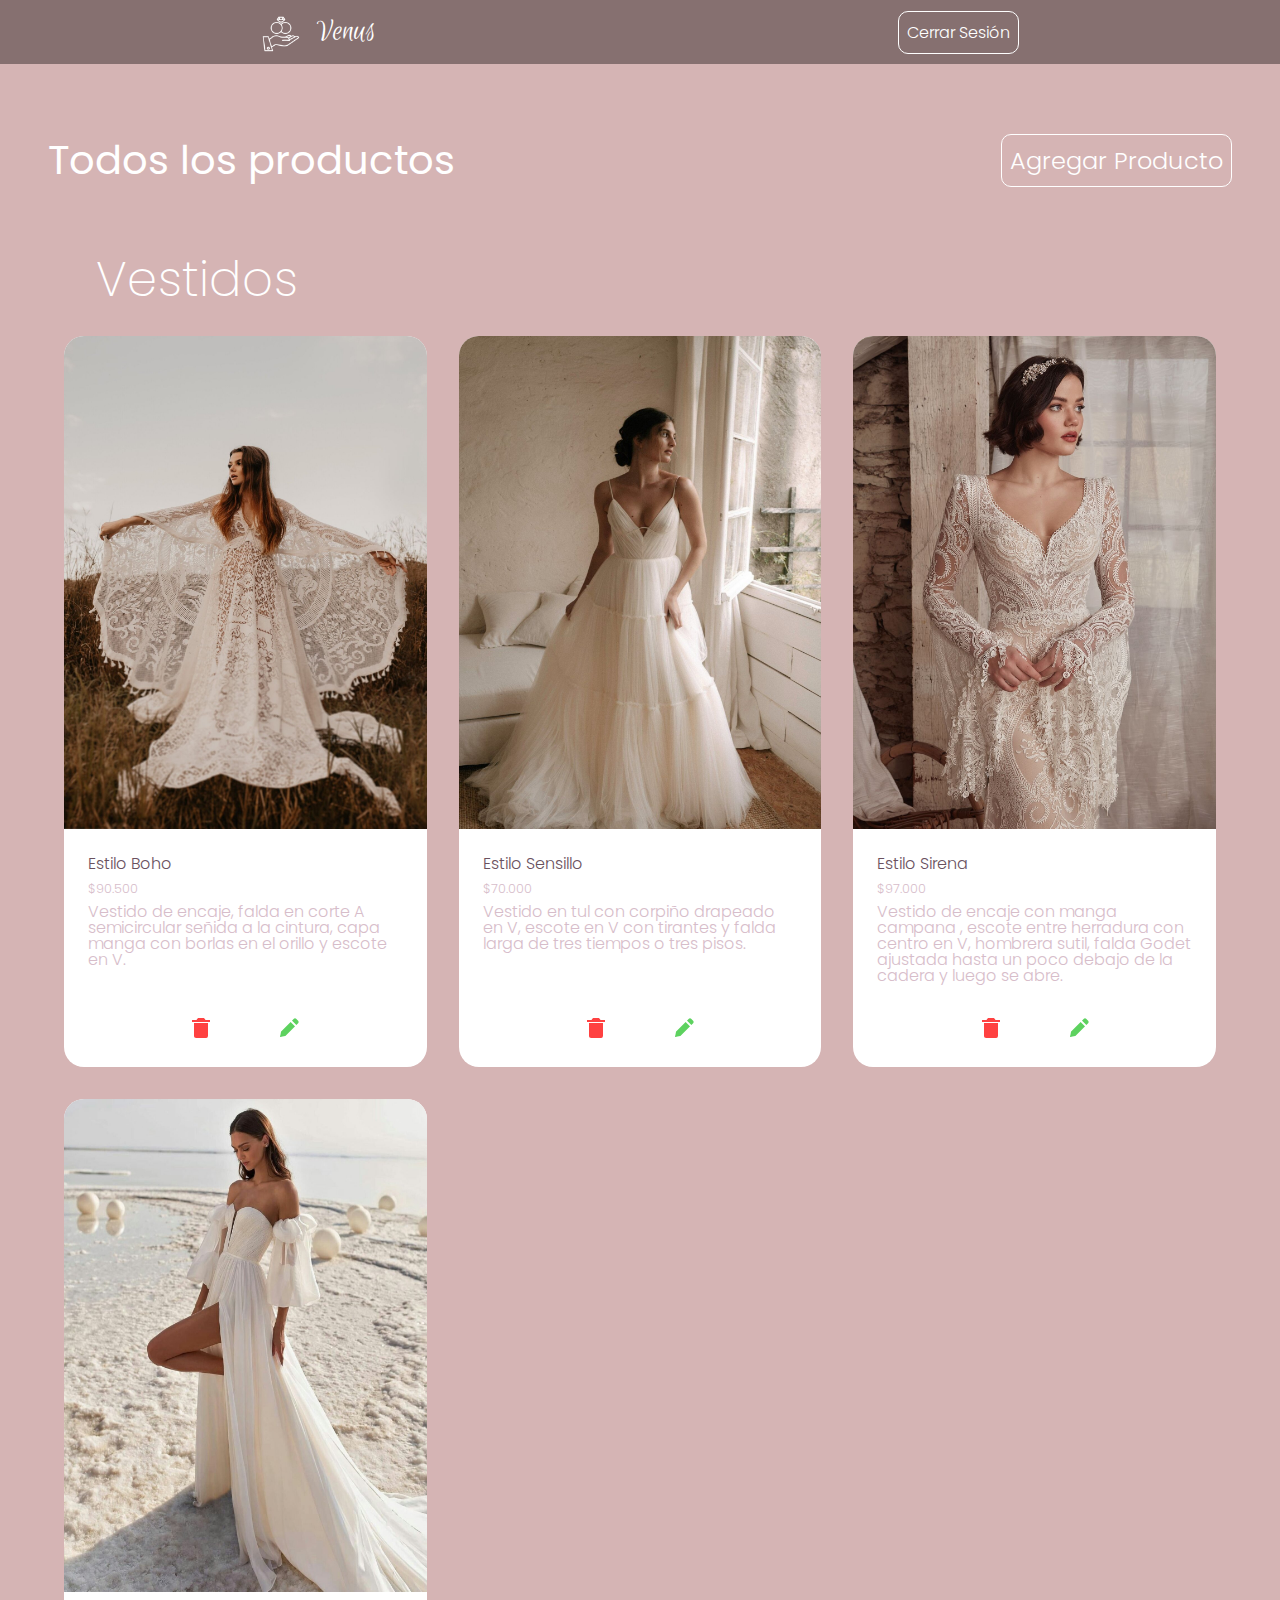
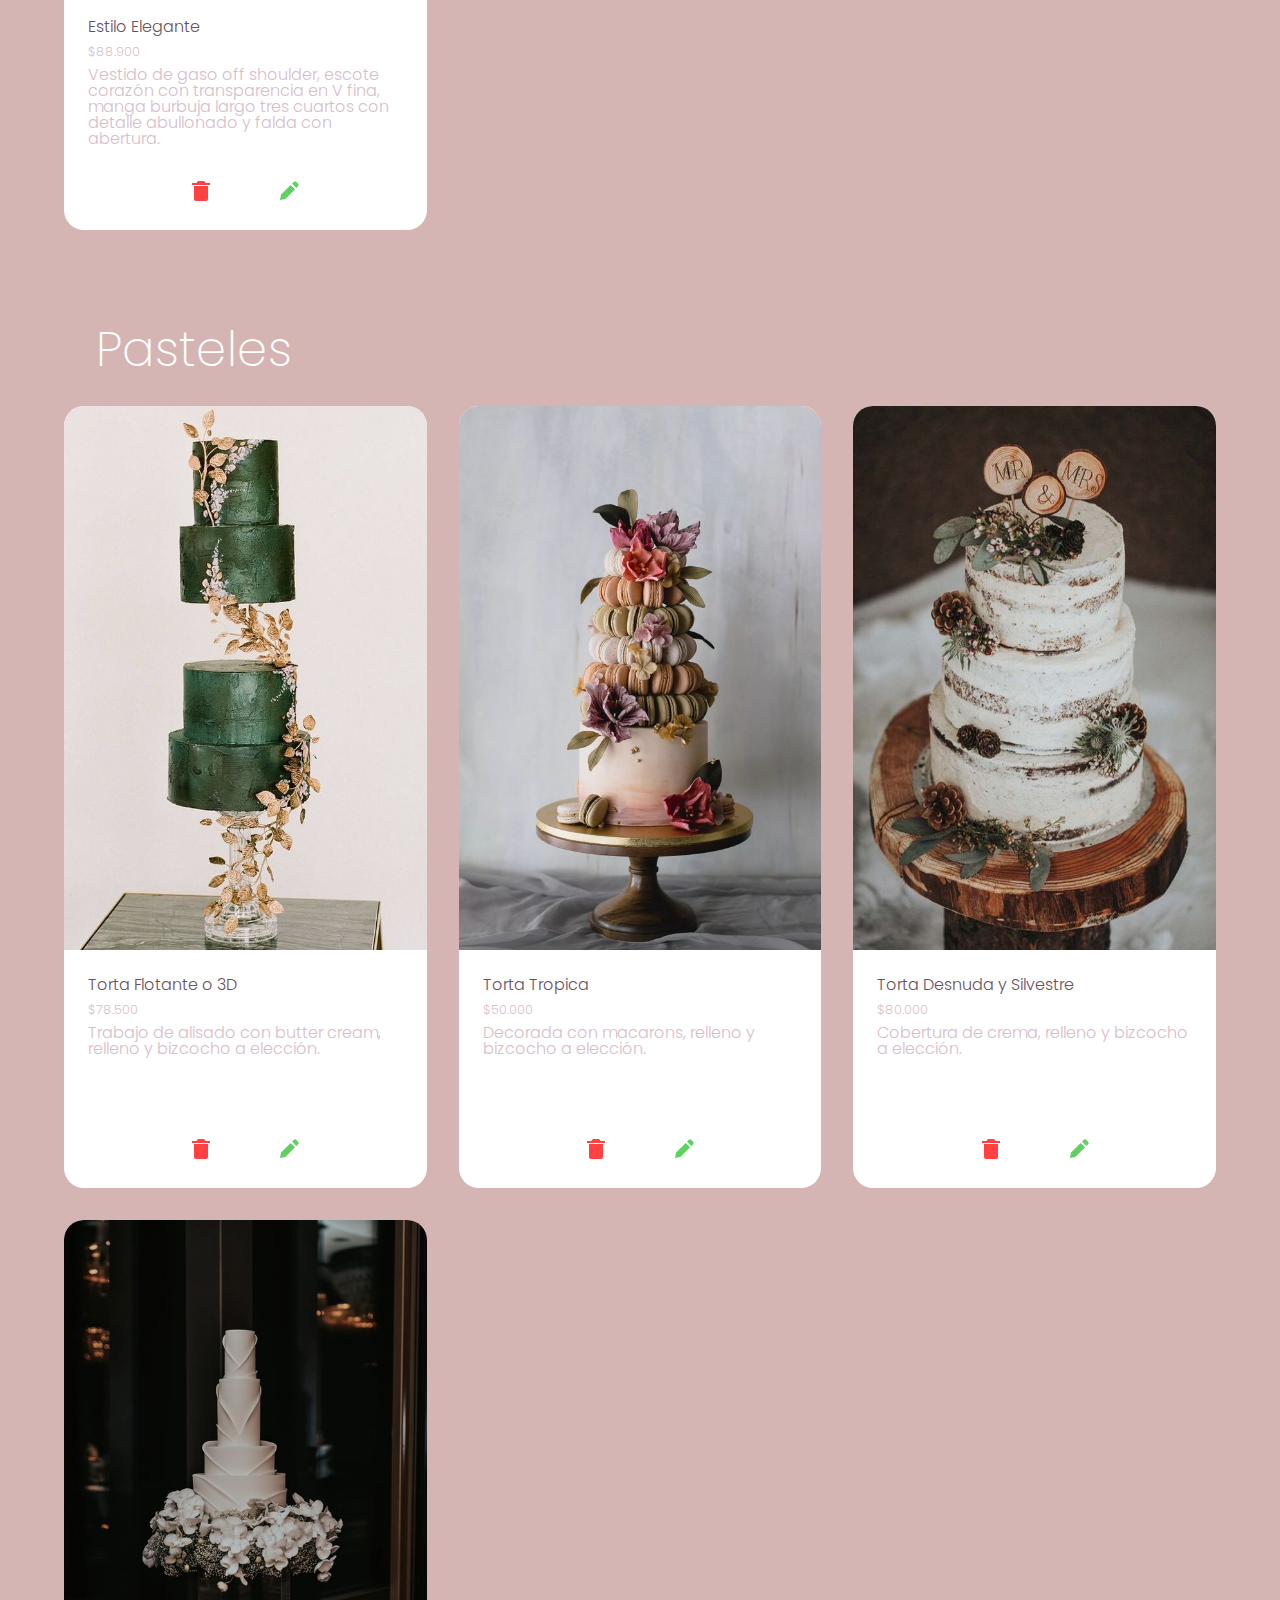
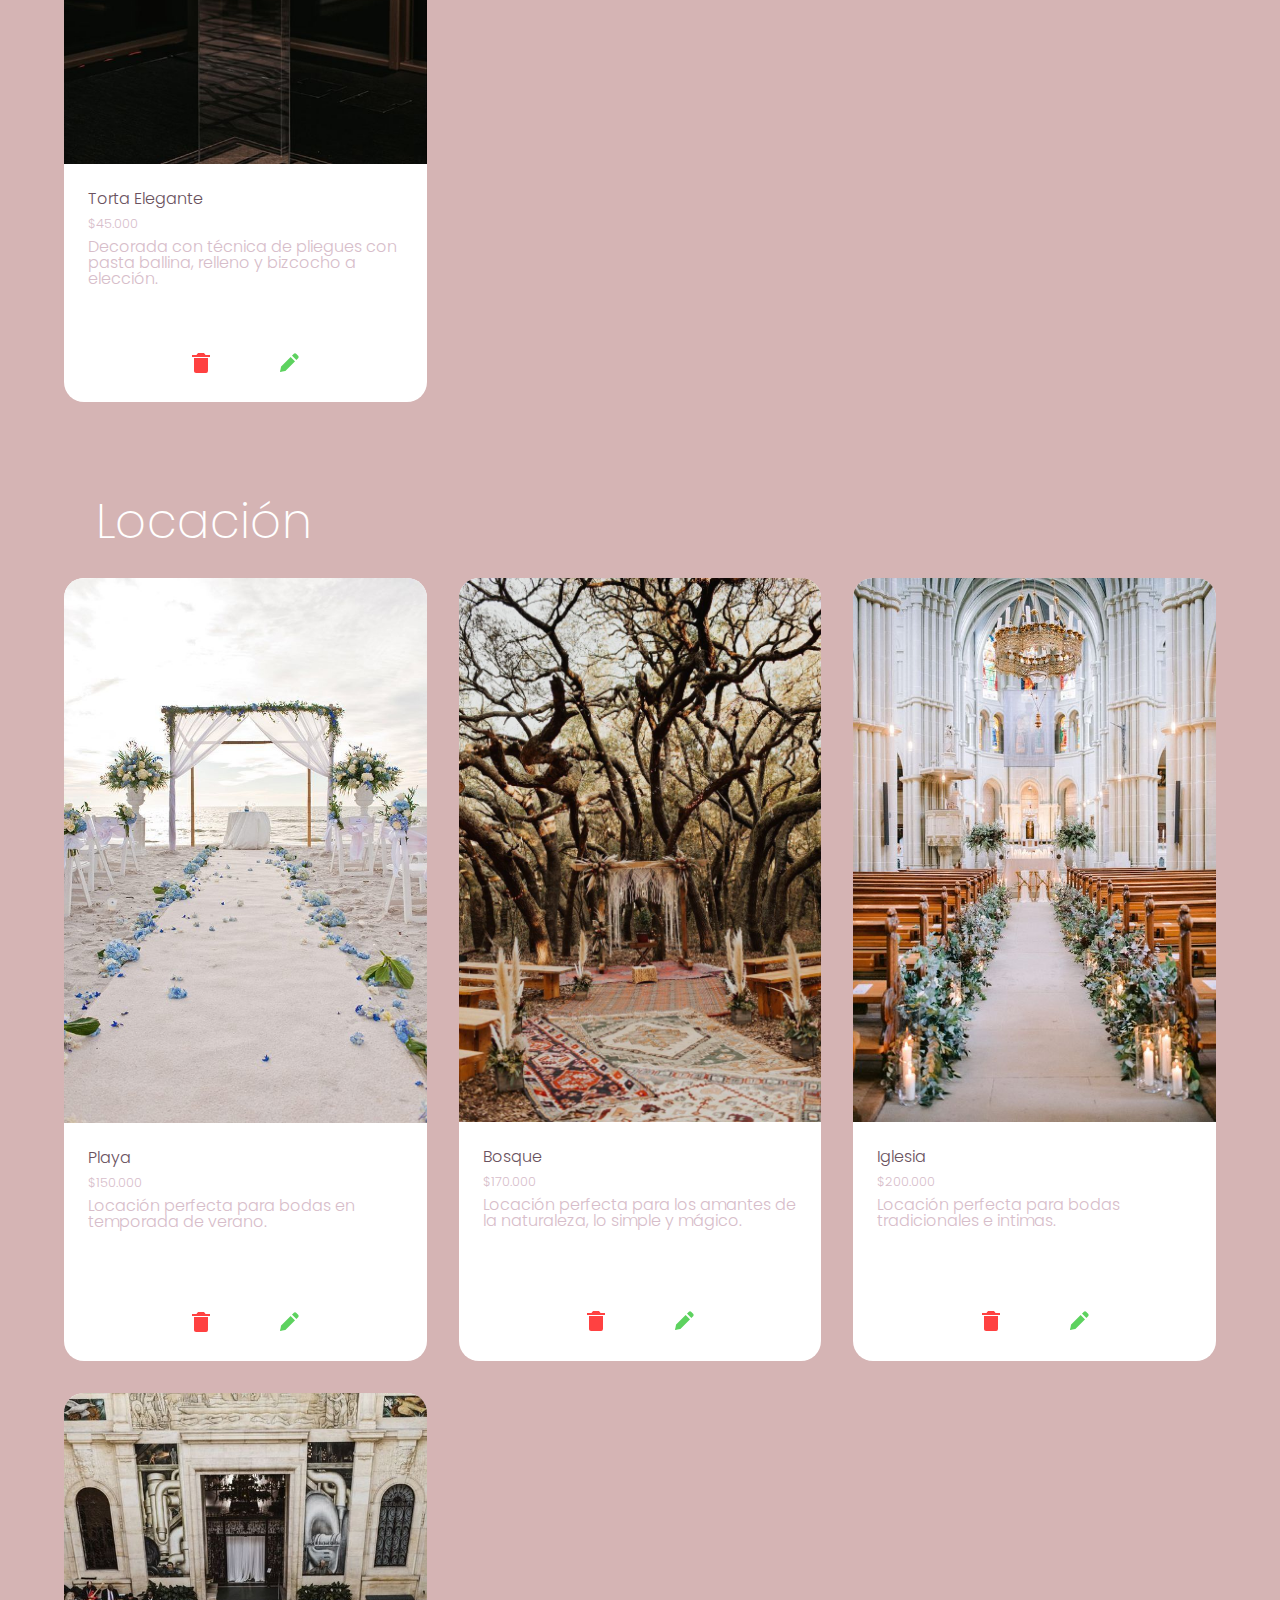
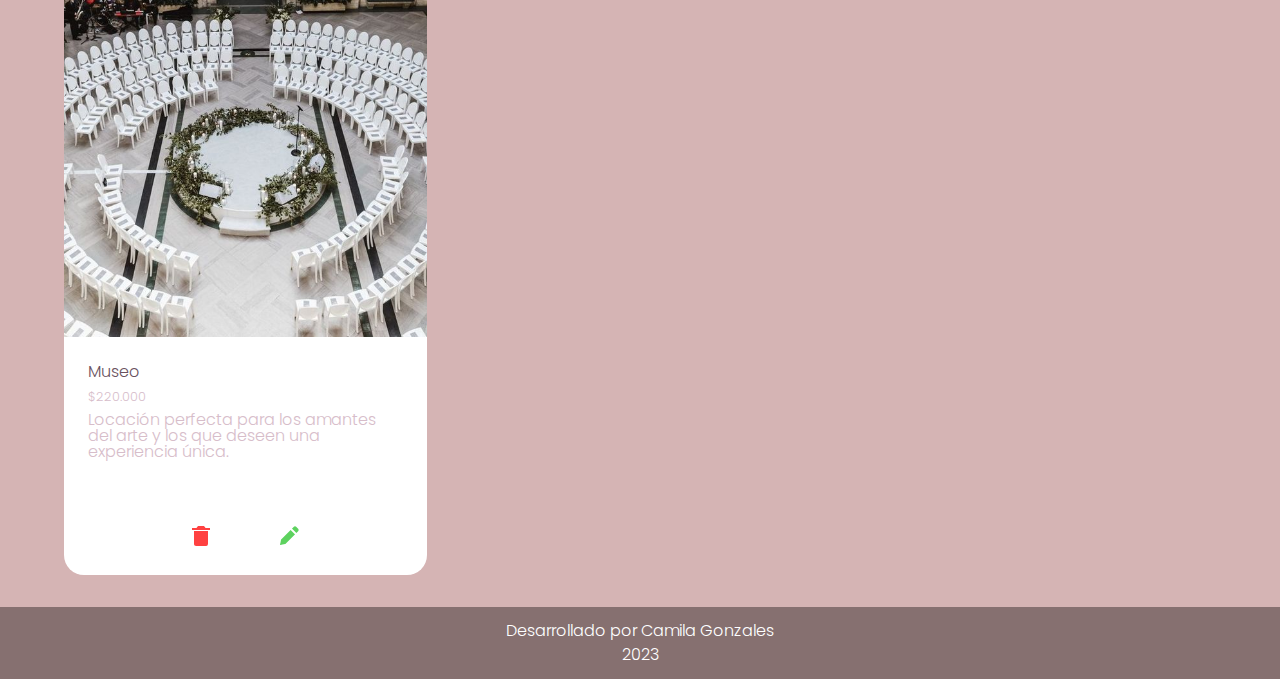
<file: editar_producto.html>
<!DOCTYPE html>
<html lang="es">
<head>
    <meta charset="UTF-8">
    <meta http-equiv="X-UA-Compatible" content="IE=edge">
    <meta name="viewport" content="width=device-width, initial-scale=1.0">
    
    <link rel="shortcut icon" type="image/PNG" href="assets/img/venus-logo2.png"/>
    <title>Venus</title>

    <!-- <script src="https://kit.fontawesome.com/5541d79d90.js" crossorigin="anonymous"></script> -->

    <link rel="stylesheet" href="assets/css/reset.css">
    <link rel="stylesheet" href="assets/css/base.css">
    <link rel="stylesheet" href="assets/css/header.css">
    <link rel="stylesheet" href="assets/css/editar_producto.css">
    <link rel="stylesheet" href="assets/css/pie-de-pagina.css">
</head>
<body>
    <header class="header">
        <div class="logo-name">
            <img class="logo" src="assets/img/venus-logo2.png" alt="Logo">
            <h5 class="name-web">Venus</h5>
        </div>
        <a href="./login.html"><button class="btn"><span class="text-btn">Cerrar Sesión</span></button></a>
    </header>

    <section class="productos">

        <div class="edicion">
            <h3 class="edicion-titulo">Todos los productos</h3>
            <a href="#"><button class="btn"><span class="text-btn">Agregar Producto</span></button></a>
        </div>

        <div class="vestidos">
            <h2 class="titulo-principal">Vestidos</h2>
            <ul class="cards">
                <li class="card">
                    <img src="./assets/img/dress/1.jpg" alt="" class="card-img">
                    <div class="container-inf">
                        <div class="card-texts">
                            <h3 class="card-title">Estilo Boho</h3>
                            <span class="card-precio">$90.500</span>
                            <p class="card-description">Vestido de encaje, falda en corte A semicircular señida a la cintura, capa manga con borlas en el orillo y escote en V.</p>
                        </div>
                        <div class="btn-edicion">
                            <a href="#" class="delete">
                                <img src="./assets/img/icon/trash.png" alt="Tacho">
                            </a>
                            <a href="#">
                                <img src="./assets/img/icon/pen.png" alt="Lápiz">
                            </a>
                        </div>
                    </div>
                </li>
                <li class="card">
                    <img src="./assets/img/dress/3.jpg" alt="" class="card-img">
                    <div class="container-inf">
                        <div class="card-texts">
                            <h3 class="card-title">Estilo Sensillo</h3>
                            <span class="card-precio">$70.000</span>
                            <p class="card-description">Vestido en tul con corpiño drapeado en V, escote en V con tirantes y falda larga de tres tiempos o tres pisos.</p>
                        </div>
                        <div class="btn-edicion">
                            <a href="#" class="delete">
                                <img src="./assets/img/icon/trash.png" alt="Tacho">
                            </a>
                            <a href="#">
                                <img src="./assets/img/icon/pen.png" alt="Lápiz">
                            </a>
                        </div>
                    </div>
                </li>
                <li class="card">
                    <img src="./assets/img/dress/4.jpg" alt="" class="card-img">
                    <div class="container-inf">
                        <div class="card-texts">
                            <h3 class="card-title">Estilo Sirena</h3>
                            <span class="card-precio">$97.000</span>
                            <p class="card-description">Vestido de encaje con manga campana , escote entre herradura con centro en V, hombrera sutil, falda Godet ajustada hasta un poco debajo de la cadera y luego se abre.</p>
                        </div>
                        <div class="btn-edicion">
                            <a href="#" class="delete">
                                <img src="./assets/img/icon/trash.png" alt="Tacho">
                            </a>
                            <a href="#">
                                <img src="./assets/img/icon/pen.png" alt="Lápiz">
                            </a>
                        </div>
                    </div>
                </li>
                <li class="card">
                    <img src="./assets/img/dress/6.jpg" alt="" class="card-img">
                    <div class="container-inf">
                        <div class="card-texts">
                            <h3 class="card-title">Estilo Elegante</h3>
                            <span class="card-precio">$88.900</span>
                            <p class="card-description">Vestido de gaso off shoulder, escote corazón con transparencia en V fina, manga burbuja largo tres cuartos con detalle abullonado y falda con abertura.</p>
                        </div>
                        <div class="btn-edicion">
                            <a href="#" class="delete">
                                <img src="./assets/img/icon/trash.png" alt="Tacho">
                            </a>
                            <a href="#">
                                <img src="./assets/img/icon/pen.png" alt="Lápiz">
                            </a>
                        </div>
                    </div>
                </li>
            </ul>   
        </div>

        <div class="pasteles">
            <h2 class="titulo-principal">Pasteles</h2>
            <ul class="cards">
                <li class="card">
                    <img src="./assets/img/cake/moderno.jpg" alt="" class="card-img">
                    <div class="container-inf">
                        <div class="card-texts">
                            <h3 class="card-title">Torta Flotante o 3D</h3>
                            <span class="card-precio">$78.500</span>
                            <p class="card-description">Trabajo de alisado con butter cream, relleno y bizcocho a elección.</p>
                        </div>
                        <div class="btn-edicion">
                            <a href="#" class="delete">
                                <img src="./assets/img/icon/trash.png" alt="Tacho">
                            </a>
                            <a href="#">
                                <img src="./assets/img/icon/pen.png" alt="Lápiz">
                            </a>
                        </div>
                    </div>
                </li>
                <li class="card">
                    <img src="./assets/img/cake/original.jpg" alt="" class="card-img">
                    <div class="container-inf">
                        <div class="card-texts">
                            <h3 class="card-title">Torta Tropica</h3>
                            <span class="card-precio">$50.000</span>
                            <p class="card-description"> Decorada con macarons, relleno y bizcocho a elección.</p>
                        </div>
                        <div class="btn-edicion">
                            <a href="#" class="delete">
                                <img src="./assets/img/icon/trash.png" alt="Tacho">
                            </a>
                            <a href="#">
                                <img src="./assets/img/icon/pen.png" alt="Lápiz">
                            </a>
                        </div>
                    </div>
                </li>
                <li class="card">
                    <img src="./assets/img/cake/rustico.jpg" alt="" class="card-img">
                    <div class="container-inf">
                        <div class="card-texts">
                            <h3 class="card-title">Torta Desnuda y Silvestre</h3>
                            <span class="card-precio">$80.000</span>
                            <p class="card-description">Cobertura de crema, relleno y bizcocho a elección.</p>
                        </div>
                        <div class="btn-edicion">
                            <a href="#" class="delete">
                                <img src="./assets/img/icon/trash.png" alt="Tacho">
                            </a>
                            <a href="#">
                                <img src="./assets/img/icon/pen.png" alt="Lápiz">
                            </a>
                        </div>
                    </div>
                </li>
                <li class="card">
                    <img src="./assets/img/cake/elegante.jpg" alt="" class="card-img">
                    <div class="container-inf">
                        <div class="card-texts">
                            <h3 class="card-title">Torta Elegante</h3>
                            <span class="card-precio">$45.000</span>
                            <p class="card-description">Decorada con técnica de pliegues con pasta ballina, relleno y bizcocho a elección.</p>
                        </div>
                        <div class="btn-edicion">
                            <a href="#" class="delete">
                                <img src="./assets/img/icon/trash.png" alt="Tacho">
                            </a>
                            <a href="#">
                                <img src="./assets/img/icon/pen.png" alt="Lápiz">
                            </a>
                        </div>
                    </div>
                </li>
            </ul>
        </div>

        <div class="locaciones">
            <h2 class="titulo-principal">Locación</h2>
            <ul class="cards">
                <li class="card">
                    <img src="./assets/img/location/beach.jpg" alt="" class="card-img">
                    <div class="container-inf">
                        <div class="card-texts">
                            <h3 class="card-title">Playa</h3>
                            <span class="card-precio">$150.000</span>
                            <p class="card-description">Locación perfecta para bodas en temporada de verano.</p>
                        </div>
                        <div class="btn-edicion">
                            <a href="#" class="delete">
                                <img src="./assets/img/icon/trash.png" alt="Tacho">
                            </a>
                            <a href="#">
                                <img src="./assets/img/icon/pen.png" alt="Lápiz">
                            </a>
                        </div>
                    </div>
                </li>
                <li class="card">
                    <img src="./assets/img/location/forest.jpg" alt="" class="card-img">
                    <div class="container-inf">
                        <div class="card-texts">
                            <h3 class="card-title">Bosque</h3>
                            <span class="card-precio">$170.000</span>
                            <p class="card-description">Locación perfecta para los amantes de la naturaleza, lo simple y mágico.</p>
                        </div>
                        <div class="btn-edicion">
                            <a href="#" class="delete">
                                <img src="./assets/img/icon/trash.png" alt="Tacho">
                            </a>
                            <a href="#">
                                <img src="./assets/img/icon/pen.png" alt="Lápiz">
                            </a>
                        </div>
                    </div>
                </li>
                <li class="card">
                    <img src="./assets/img/location/iglesia.jpg" alt="" class="card-img">
                    <div class="container-inf">
                        <div class="card-texts">
                            <h3 class="card-title">Iglesia</h3>
                            <span class="card-precio">$200.000</span>
                            <p class="card-description">Locación perfecta para bodas tradicionales e intimas.</p>
                        </div>
                        <div class="btn-edicion">
                            <a href="#" class="delete">
                                <img src="./assets/img/icon/trash.png" alt="Tacho">
                            </a>
                            <a href="#">
                                <img src="./assets/img/icon/pen.png" alt="Lápiz">
                            </a>
                        </div>
                    </div>
                </li>
                <li class="card">
                    <img src="./assets/img/location/museo3.jpg" alt="" class="card-img">
                    <div class="container-inf">
                        <div class="card-texts">
                            <h3 class="card-title">Museo</h3>
                            <span class="card-precio">$220.000</span>
                            <p class="card-description">Locación perfecta para los amantes del arte y los que deseen una experiencia única.</p>
                        </div>
                        <div class="btn-edicion">
                            <a href="#" class="delete">
                                <img src="./assets/img/icon/trash.png" alt="Tacho">
                            </a>
                            <a href="#">
                                <img src="./assets/img/icon/pen.png" alt="Lápiz">
                            </a>
                        </div>
                    </div>
                </li>
            </ul>
        </div>
    </section>

    <section class="pie-de-pagina">
        <h3>Desarrollado por Camila Gonzales</h3>
        <h5>2023</h5>
    </section>
</body>
</html>
</file>
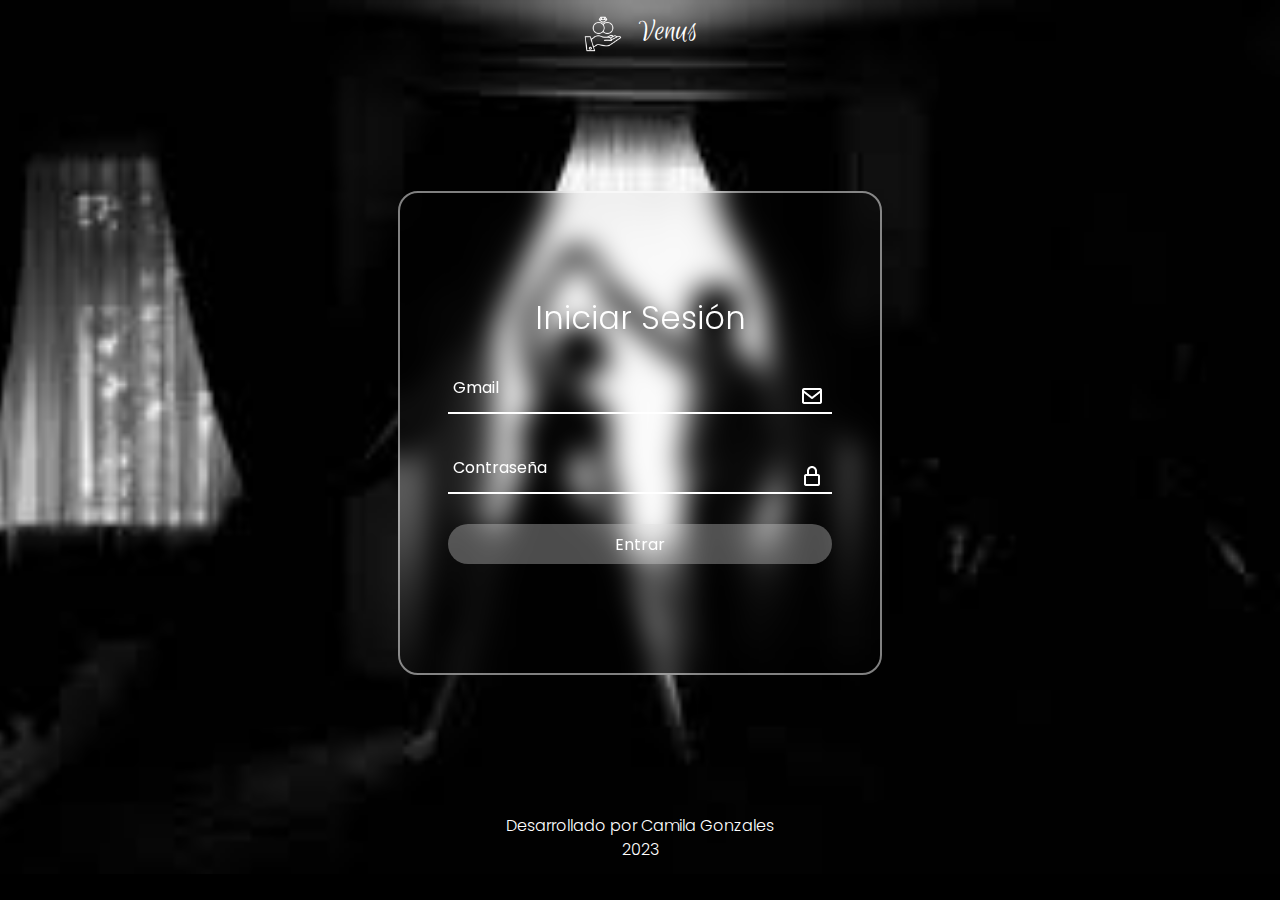
<file: login.html>
<!DOCTYPE html>
<html lang="es">
<head>
    <meta charset="UTF-8">
    <meta http-equiv="X-UA-Compatible" content="IE=edge">
    <meta name="viewport" content="width=device-width, initial-scale=1.0">
    
    <link rel="shortcut icon" type="image/PNG" href="assets/img/venus-logo2.png"/>
    <title>Venus</title>

    <link rel="stylesheet" href="assets/css/reset.css">
    <link rel="stylesheet" href="assets/css/base.css">
    <link rel="stylesheet" href="assets/css/header.css">
    <link rel="stylesheet" href="assets/css/pie-de-pagina.css">
    <link rel="stylesheet" href="assets/css/login.css">
</head>
<body>
    <header class="header">
        <div class="logo-name">
            <img class="logo" src="assets/img/venus-logo2.png" alt="Logo">
            <h5 class="name-web">Venus</h5>
        </div>
        <!-- <div class="barra">
            <input class="buscador" type="text" name="search" placeholder="Buscar" autocomplete="off">
        </div>
        <button class="btn"><span class="text-btn">Iniciar Sesión</span></button> -->
    </header>

    <section class="login">
        <div class="container-login">
            <div class="info-login">
                <form action="">
                    <h2>Iniciar Sesión</h2>
                    <div class="container-input">
                        <img src="./assets/img/icon/email.png" alt="Sobre" class="icon-login">
                        <input type="email" required>
                        <label for="">Gmail</label>
                    </div>
                    <div class="container-input">
                        <img src="./assets/img/icon/password.png" alt="Candado" class="icon-login">
                        <input type="password" required>
                        <label for="">Contraseña</label>
                    </div>
                    <a href="./editar_producto.html">
                        <button>Entrar</button>
                    </a>
                </form>
            </div>
        </div>
    </section>

    <section class="pie-de-pagina">
        <h3>Desarrollado por Camila Gonzales</h3>
        <h5>2023</h5>
    </section>
</body>
</html>
</file>
<file: assets/css/base.css>
@import url('https://fonts.googleapis.com/css2?family=Euphoria+Script&family=Poppins:wght@200;300;400&display=swap');

body{
    background: #D5B4B4;
    color: white;
    font-family: 'Poppins', sans-serif;
    font-weight: 300;
}
</file>
<file: assets/css/header.css>
.header{
    width: auto;
    height: 4rem;
    display: flex;
    align-items: center;
    justify-content: space-around;
    background: #867070;
}

.logo-name{
    display: flex;
    align-items: center;
}

.logo{
    width: 2.5rem;
}

.name-web{
    font-family: 'Euphoria Script', cursive;
    font-size: 2rem;
    padding-left: 1rem;
}

.buscador{
    padding: 9px 10px 9px 35px;
    outline: none;
    font-size: 18px;
    border-radius: 15px;
    border: 1.5px solid #ffffff;
    background: #E4D0D0 url("../img/icon/search.png") no-repeat 9px center;
    width: 80px;
    transition: all .5s;
}

.buscador:hover{
    width: 180px;
    background-color: #c6b5b5;
    border-radius: #a19494;
    box-shadow: 0 0 5px #c6b5b5;
}

.btn{
    padding: .5rem;
    border-radius: 10px;
    border: 1.5px solid #ffffff;
    cursor: pointer;
}

@media screen and (max-width: 575px) {
    .header{
        height: 12rem;
        display: flex;
        flex-direction: column;
        padding: .6rem;
    }
}
</file>
<file: assets/css/editar_producto.css>
:root{
    --curve: 40;
}

.edicion{
    width: auto;
    height: 4rem;
    margin: 2rem 0rem;
    display: flex;
    align-items: center;
    justify-content: space-between;
}

.edicion-titulo{
    font-weight: 400;
    font-size: 2.5rem;
    padding: 4rem 0 0 3rem;
}

.productos .edicion a{
    font-size: 1.5rem;
    padding: 4rem 3rem 0 0;
}

.titulo-principal{
    font-weight: 200;
    font-size: 3rem;
    padding: 4rem 0 0 6rem;
}

.cards{
    display: grid;
    grid-template-columns: repeat(auto-fit, minmax(300px, 1fr));
    gap: 2rem;
    margin: 2rem 5vw;
}

.card{
    position: relative;
    display: block;
    height: 100%;
    overflow: hidden;
    border-radius: 20px;
    background: white;
}

.card-img{
    width: 100%;
    height: auto;
}

.container-inf{
    width: auto;
    height: 60%;
    padding: 1rem;
}


.card-title{
    font-size: 1em;
    padding: .5rem;
    color: #6a515e;
}

.card-precio{
    font-size: 0.8rem;
    padding: .5rem;
    color: #d7bdca;
}

.card-description{
    height: 6rem;
    padding: .5rem;
    color: #d7bdca;
    overflow: hidden;
}

.btn-edicion{
    padding: .5rem 0rem;
    display: flex;
    align-items: flex-end;
    justify-content: center;
}

.delete{
    margin-right: 4rem;
}

@media screen and (max-width: 464px) {
    .edicion{
        flex-direction: column;
        height: 15rem;
        align-items: center;
        justify-content: center;
        margin: 0;
        padding: 2rem 3rem;
    }
    
    .edicion-titulo{
        font-weight: 400;
        font-size: 2.5rem;
    }
    
    .productos .edicion a{
        padding: 2.5rem 3rem;
    }
}

@media screen and (max-width: 464px) {
    .edicion-titulo{
        font-size: 2.2rem;
    }
}
</file>
<file: assets/css/pie-de-pagina.css>
.pie-de-pagina{
    width: 100%;
    height: 3.5rem;
    display: flex;
    flex-direction: column;
    align-items: center;
    align-content: center;
    padding-top: 1rem;
    background: #867070;
}

.pie-de-pagina h3{
    padding-bottom: .5rem;
}
</file>
<file: assets/css/login.css>
body{
    background: #000000;
    background-image: url(../img/login.jpeg);
    background-position: center;
    background-repeat: no-repeat;
    background-size: cover;
    align-items: center;
}

.header{
    height: 4rem;
    background: transparent;
}

.login{
    display: flex;
    justify-content: center;
    align-items: center;
    width: 100%;
    height: 82vh;
}

.container-login{
    position: relative;
    width: 30rem;
    height: 30rem;
    background: transparent;
    border: 2px solid #ffffff80;
    border-radius: 20px;
    backdrop-filter: blur(14px);
    display: flex;
    justify-content: center;
    align-items: center;
}

h2{
    font-size: 2rem;
    text-align: center;
}

.container-input{
    position: relative;
    margin: 1.875rem 0;
    width: 24rem;
    font-weight: 400;
    border-bottom: 2px solid #fff;
}

.container-input label{
    position: absolute;
    top: 50%;
    left: 0.313rem;
    transform: translateY(-50%);
    font-size: 1rem;
    pointer-events: none;
    transition: .5s;
}

input:focus ~ label,
input:valid ~ label{
    top: -0.313rem;
}

.container-input input{
    width: 100%;
    height: 3rem;
    background: transparent;
    border: none;
    outline: none;
    font-size: 1rem;
    padding: 0 2.188rem 0 0.313rem;
}

.container-input .icon-login{
    width: 1.5rem;
    position: absolute;
    right: 0.5rem;
    font-size: 1.2rem;
    top: 1.25rem;
}

button{
    width: 100%;
    height: 2.5rem;
    border-radius: 2.5rem;
    background: #dcdcdc58;
    border: none;
    outline: none;
    cursor: pointer;
    font-size: 1rem;
    font-weight: 400;
}

.pie-de-pagina{
    background: transparent;
}

@media screen and (max-width: 585px) {
    .container-login{
        width: 25rem;
        height: 25rem;
    }

    .container-input{
        width: 18rem;
    }
}

@media screen and (max-width: 490px) {
    .container-login{
        width: 20rem;
        height: 20rem;
    }

    h2{
        font-size: 1.8rem;
    }

    .container-input{
        /* margin: 1.875rem 0; */
        width: 16rem;
    }
}
</file>
